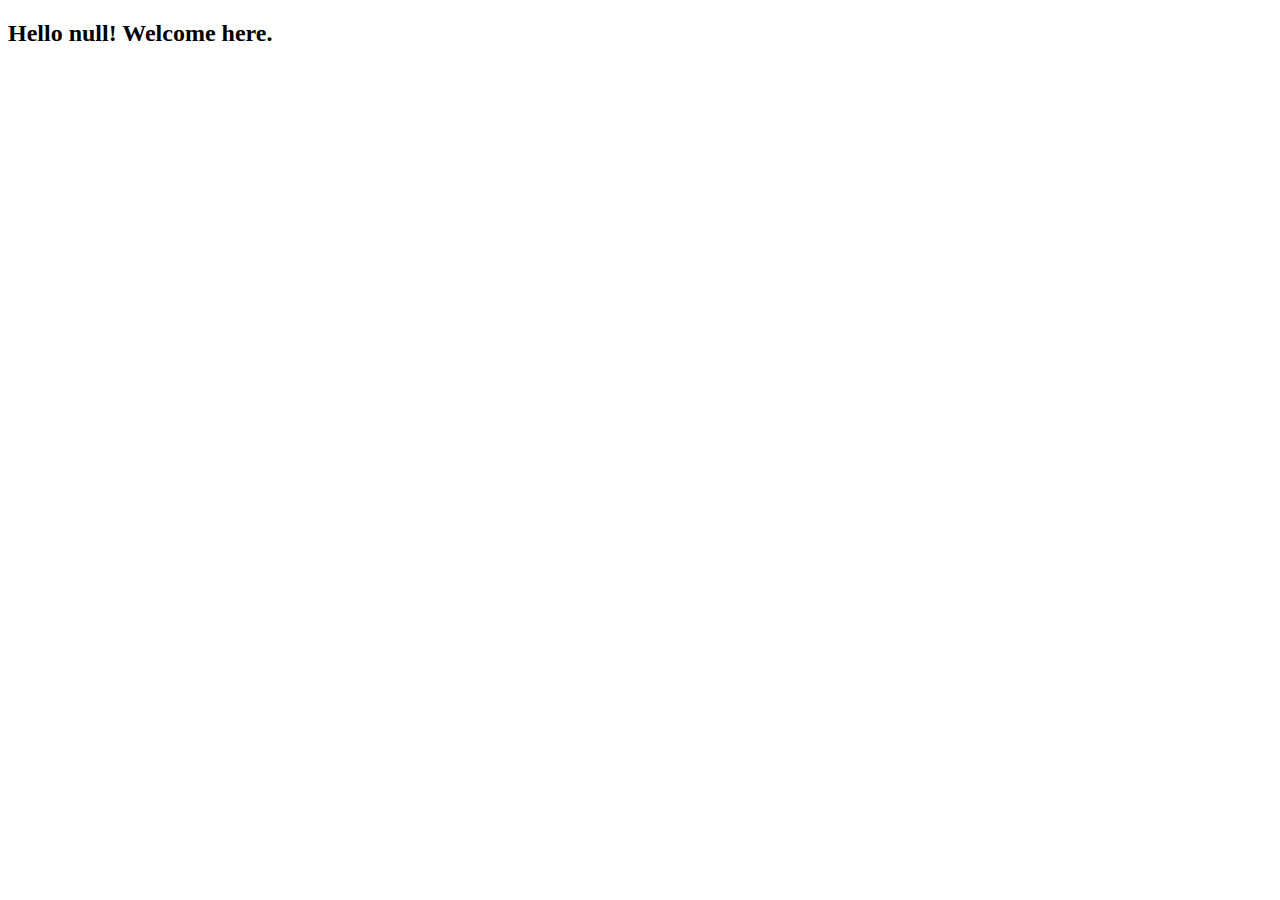
<file: EXPERIMENTS/EXPERIMENT_5/index.html>
<!DOCTYPE html>
<html lang="en">
<head>
    <meta charset="UTF-8">
    <meta name="viewport" content="width=device-width, initial-scale=1.0">
    <title>Experiment 5 - JavaScript Basics & Arrays</title>

</head>
<body>
    <script src="script.js"></script>
</body>
</html>
</file>
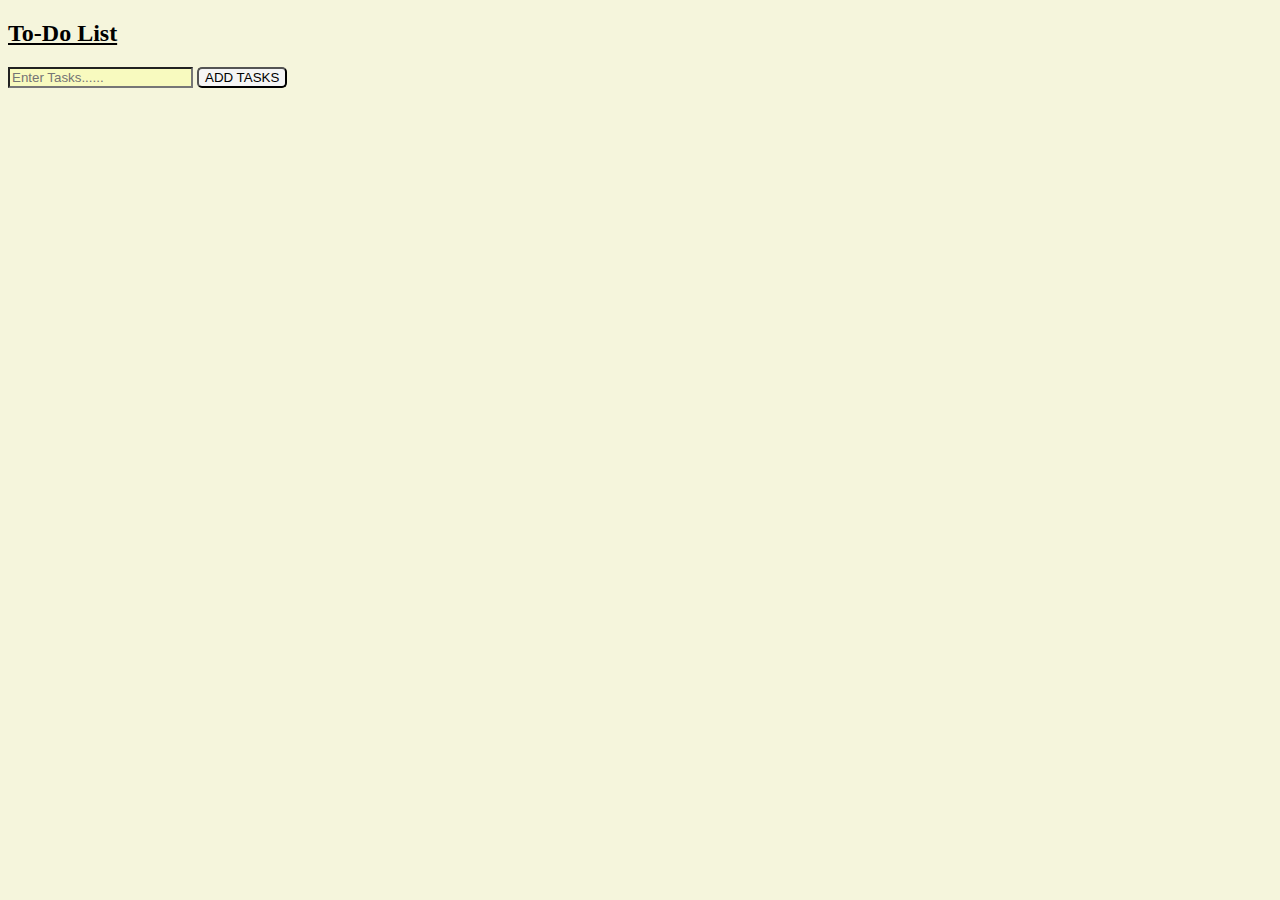
<file: ASSIGNMENT/ASSIGNMENT_TASKS/TASK 1/index.html>
<!DOCTYPE html>
<html lang="en">
<head>
    <meta charset="UTF-8">
    <meta name="viewport" content="width=device-width, initial-scale=1.0">
    <title>To-Do List</title>
    <style>
        body{
            background-color:beige;
        }
        .btn{
            background-color: black;
            background: whitesmoke;
            border-radius: 5px;
            font-family: 'Segoe UI', Tahoma, Geneva, Verdana, sans-serif;
            font-weight: 500;

        }
        #input{
            background-color: rgb(248, 250, 191);
        }
        .heading{
            text-decoration:underline;
        }
        
    </style>
</head>
<body>
    <h2 class="heading">To-Do List</h2>
    <input type="text" id="input" placeholder="Enter Tasks......">
    <button onclick="addTask()" class="btn">ADD TASKS</button>

    <ul id="taskList"></ul>
    <script src="script.js"></script>
    
</body>
</html>
</file>
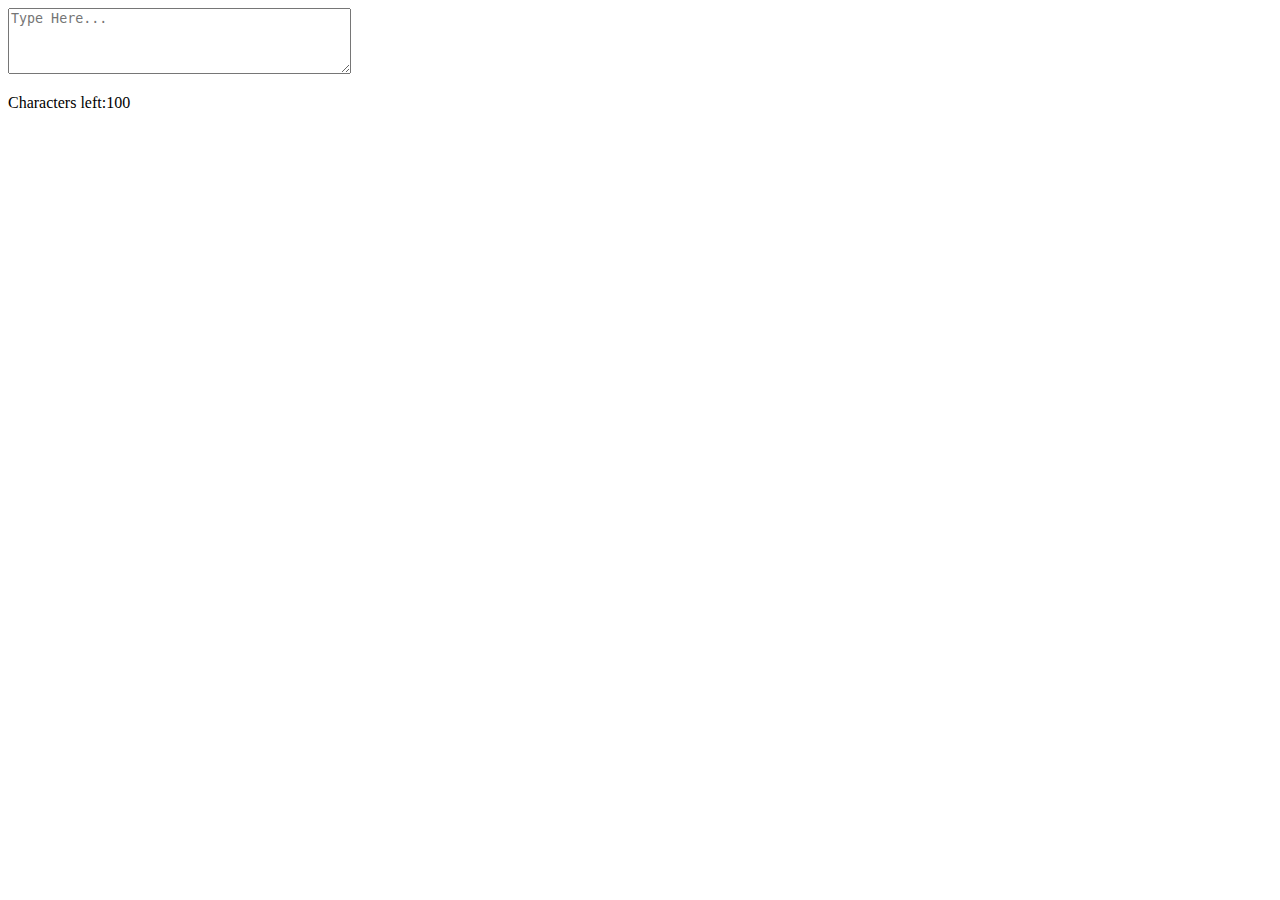
<file: ASSIGNMENT/ASSIGNMENT_TASKS/TASK 3/index.html>
<!DOCTYPE html>
<html lang="en">
<head>
    <meta charset="UTF-8">
    <meta name="viewport" content="width=device-width, initial-scale=1.0">
    <title>Live Character Counter</title>
    <style>

    </style>
</head>
<body>
    <textarea id="textBox" rows="4" cols="40" placeholder="Type Here..."></textarea>
    <p id="counter"> Characters left:100</p>

    <script src="script.js"></script>
    
</body>
</html>
</file>
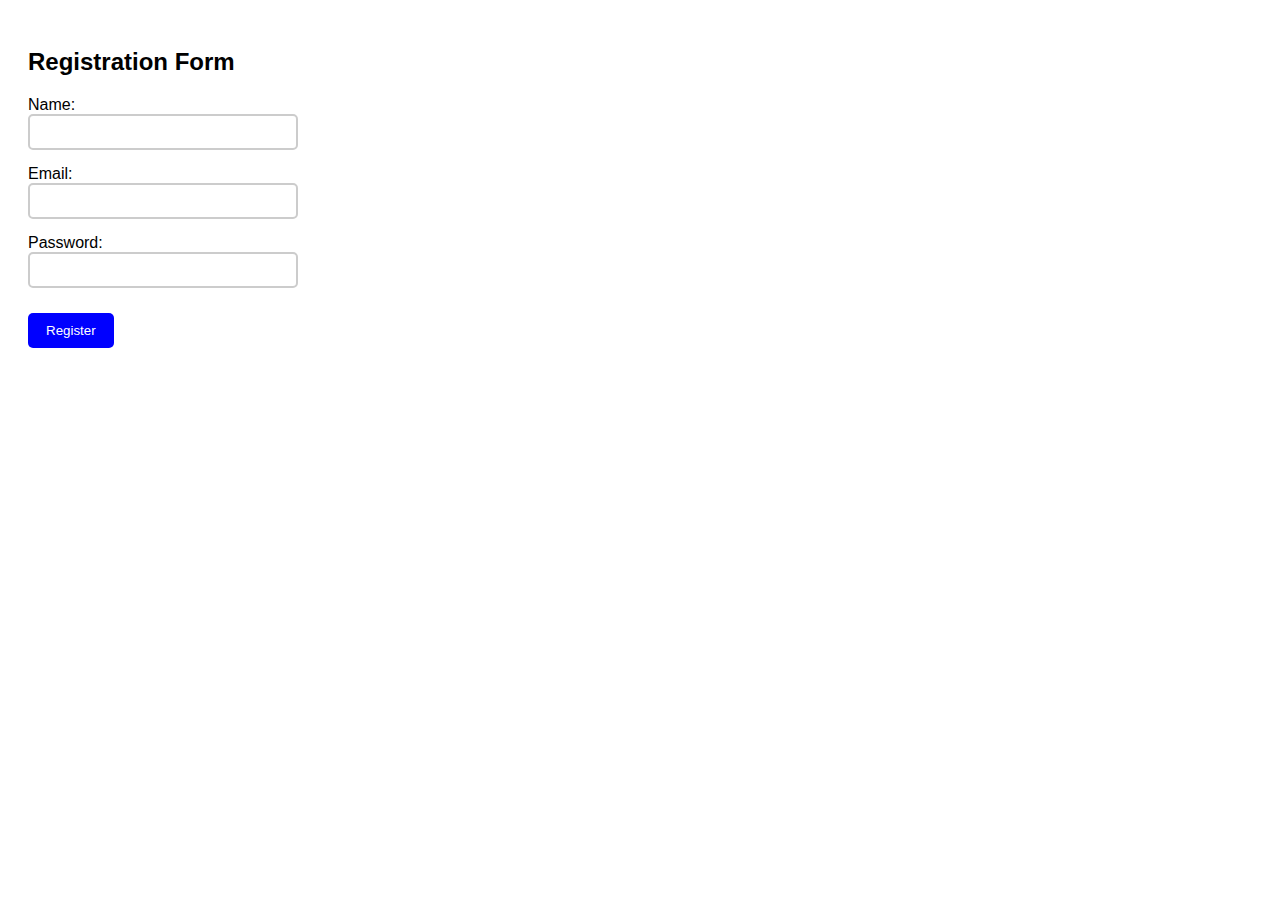
<file: ASSIGNMENT/ASSIGNMENT_TASKS/TASK 4/index.html>
<!DOCTYPE html>
<html>
  <head>
    <title>Form Validation</title>
    <link rel="stylesheet" href="style.css" />
  </head>
  <body>
    <h2>Registration Form</h2>

    <form id="myForm">
      <div class="form-group">
        <label>Name:</label>
        <input type="text" id="name" />
        <div class="error" id="nameError"></div>
      </div>
      <div class="form-group">
        <label>Email:</label>
        <input type="text" id="email" />
        <div class="error" id="emailError"></div>
      </div>
      <div class="form-group">
        <label>Password:</label>
        <input type="password" id="password" />
        <div class="error" id="passError"></div>
      </div>

      <button type="submit">Register</button>
    </form>
    <script src="script.js"></script>
  </body>
</html>
</file>
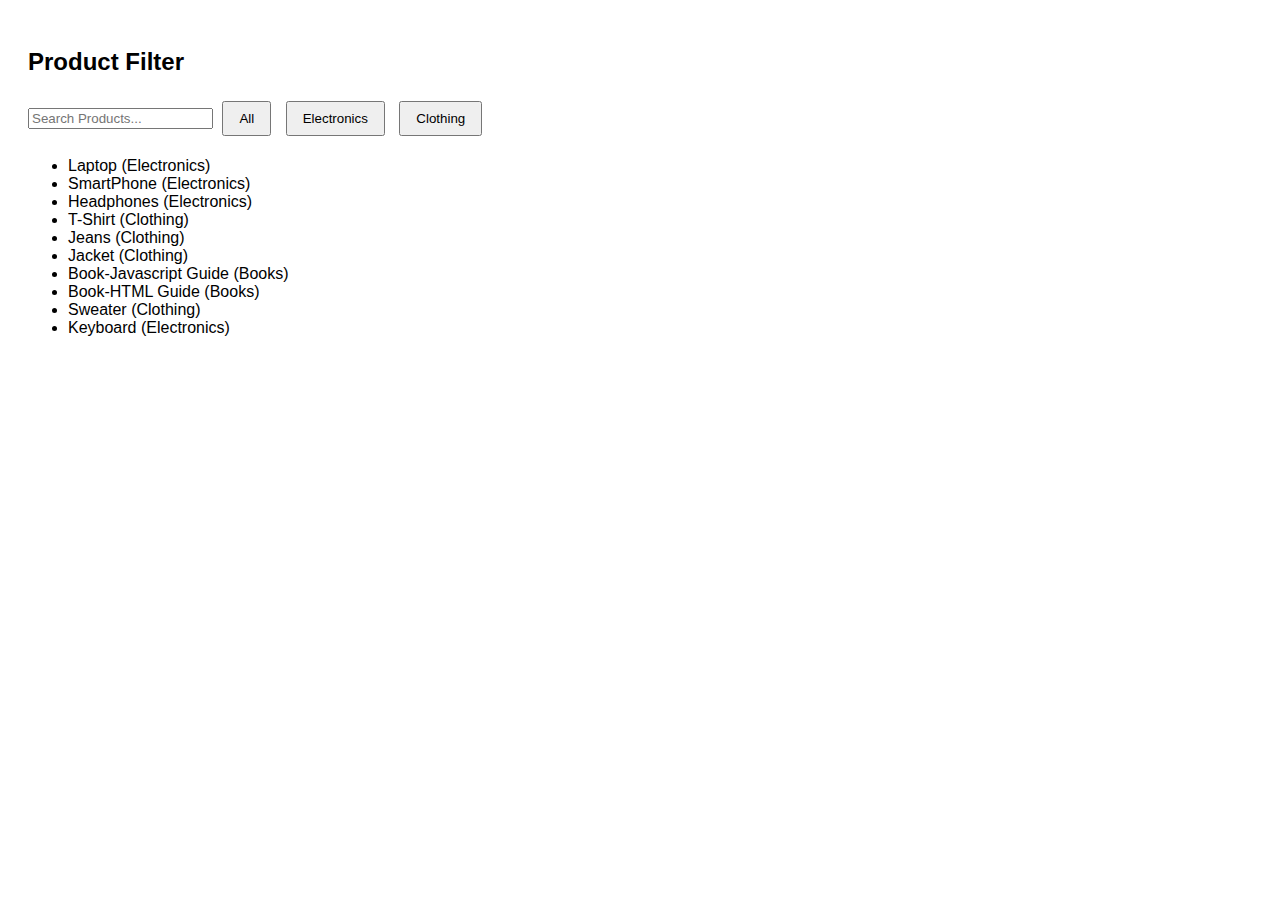
<file: ASSIGNMENT/ASSIGNMENT_TASKS/TASK 5/index.html>
<!DOCTYPE html>
<html lang="en">
<head>
    <meta charset="UTF-8">
    <meta name="viewport" content="width=device-width, initial-scale=1.0">
    <title>Document</title>
    <link rel="stylesheet" href="style.css">
</head>
<body>
    <h2>Product Filter</h2>

    <input type="text" id="serachBox" placeholder="Search Products...">

    <button class="btn" data-filter="All">All</button>
    <button class="btn" data-filter="Electronics" >Electronics</button>
    <button class="btn" data-filter="Clothing">Clothing</button>

    <ul id="productList"></ul>
    
</body>
<script src="script.js"></script>
</html>
</file>
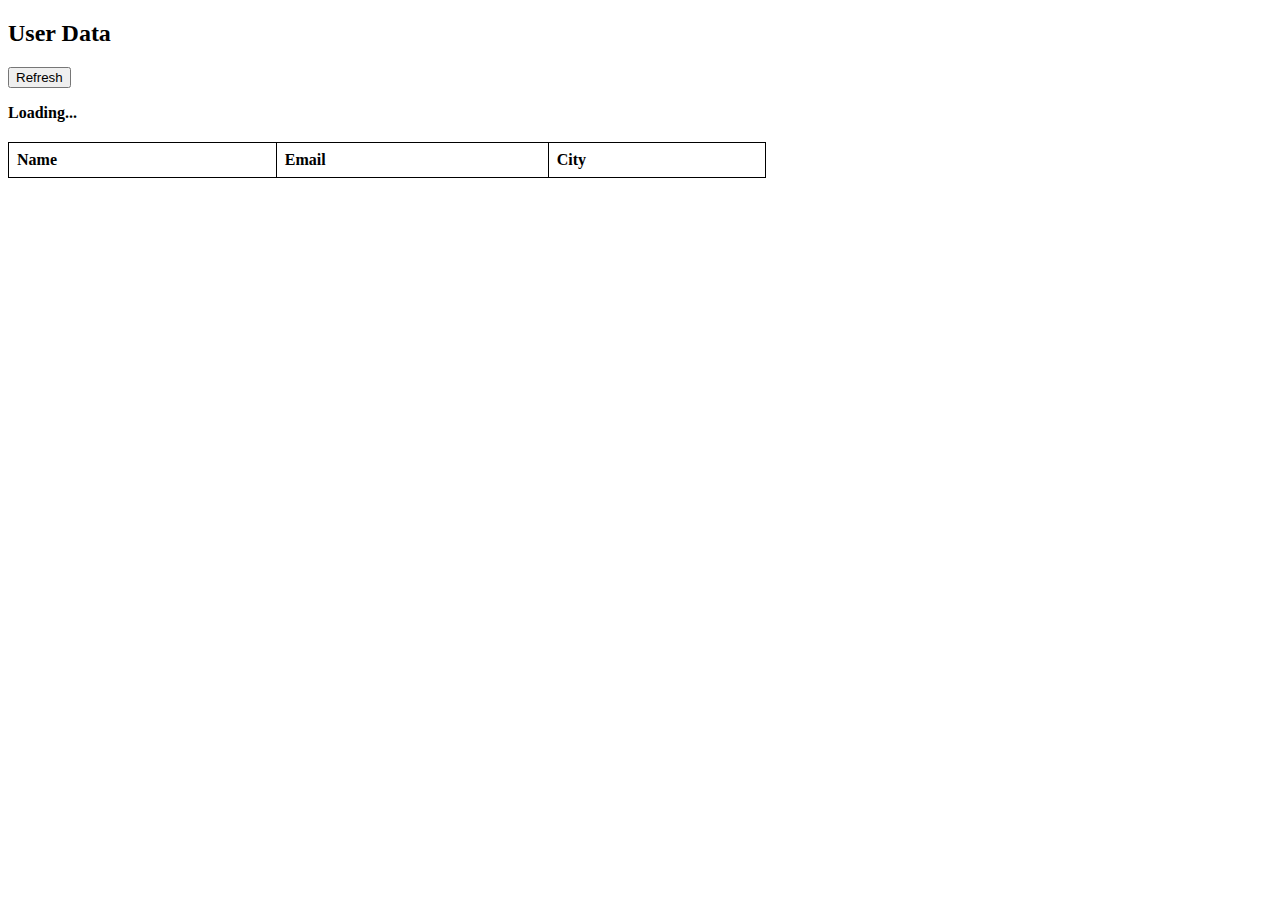
<file: ASSIGNMENT/ASSIGNMENT_TASKS/TASK 6/index.html>
<!DOCTYPE html>
<html>
<head>
  <title>Fetch Users</title>
  <style>
    table { border-collapse: collapse; width: 60%; margin-top: 20px; }
    td, th { border: 1px solid black; padding: 8px; text-align: left; }
    #loader { display: none; font-weight: bold; }
  </style>
</head>
<body>

<h2>User Data</h2>

<button onclick="fetchUsers()">Refresh</button>
<p id="loader">Loading...</p>

<table>
  <thead>
    <tr>
      <th>Name</th>
      <th>Email</th>
      <th>City</th>
    </tr>
  </thead>
  <tbody id="userTable"></tbody>
</table>

<script>
  let table = document.getElementById("userTable");
  let loader = document.getElementById("loader");

  async function fetchUsers(){
    loader.style.display = "block";
    table.innerHTML = "";
    let res = await fetch("https://jsonplaceholder.typicode.com/users");
    let data = await res.json();
    loader.style.display = "none";

    data.forEach(user=>{
      let tr = document.createElement("tr");
      let name = document.createElement("td");
      let email = document.createElement("td");
      let city = document.createElement("td");

      name.textContent = user.name;
      email.textContent = user.email;
      city.textContent = user.address.city;

      tr.appendChild(name);
      tr.appendChild(email);
      tr.appendChild(city);
      table.appendChild(tr);
    });
  }

  fetchUsers();
</script>

</body>
</html>
</file>
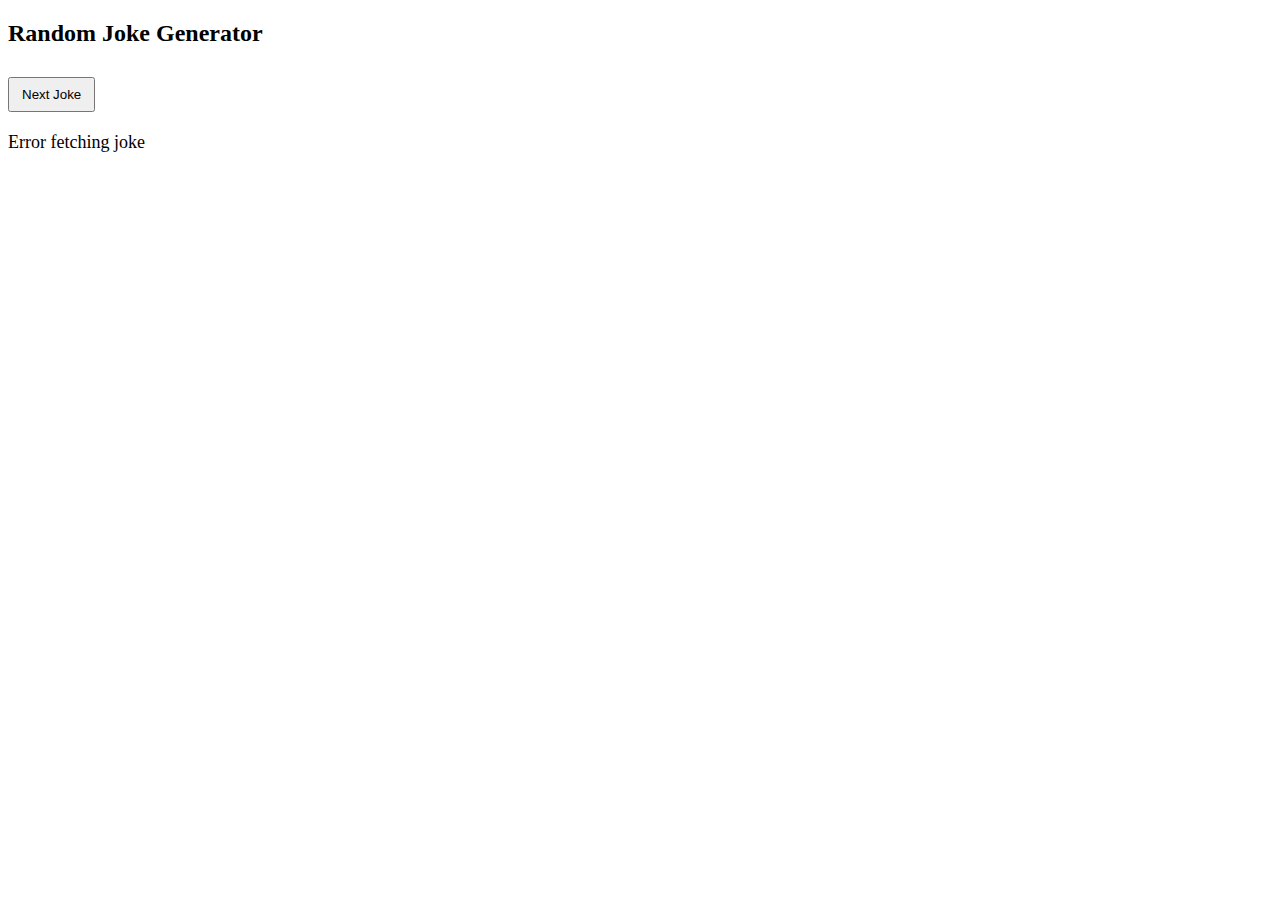
<file: ASSIGNMENT/ASSIGNMENT_TASKS/TASK 7/index.html>
<!DOCTYPE html>
<html>
<head>
  <title>Random Joke Generator</title>
  <style>
    #joke { font-size: 18px; margin-top: 20px; }
    button { padding: 8px 12px; margin-top: 10px; }
  </style>
</head>
<body>

<h2>Random Joke Generator</h2>

<button id="btn" onclick="getJoke()">Next Joke</button>
<p id="joke"></p>

<script>
  let btn = document.getElementById("btn");
  let joke = document.getElementById("joke");

  function getJoke(){
    btn.disabled = true;
    btn.textContent = "Loading...";
    fetch("https://official-joke-api.appspot.com/random_joke")
    .then(res => res.json())
    .then(data => {
      joke.textContent = data.setup + " - " + data.punchline;
      btn.disabled = false;
      btn.textContent = "Next Joke";
    })
    .catch(err => {
      joke.textContent = "Error fetching joke";
      btn.disabled = false;
      btn.textContent = "Next Joke";
    });
  }

  getJoke();
</script>

</body>
</html>
</file>
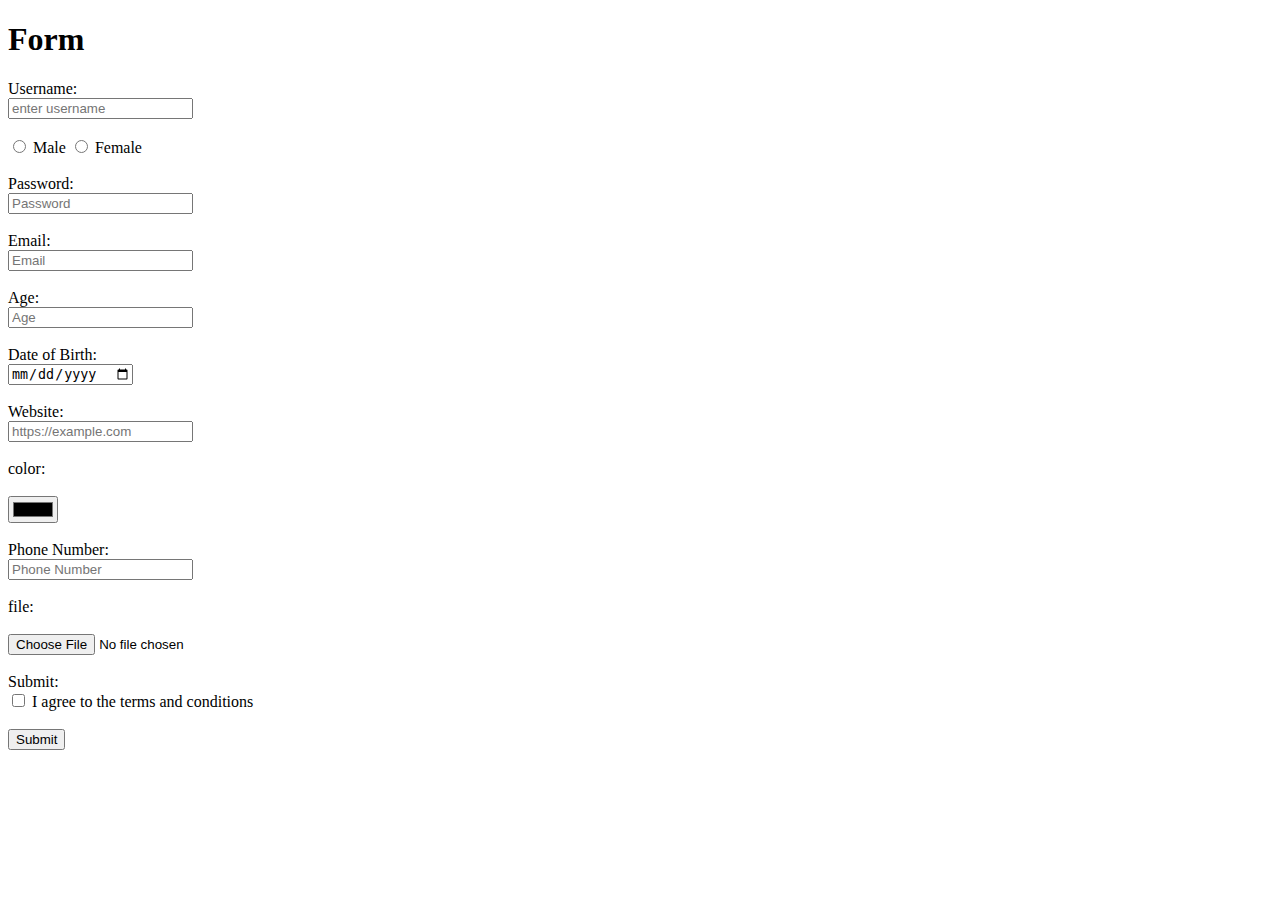
<file: Class Work/Basicform.html>
<!DOCTYPE html>
<html lang="en">
<head>
    <meta charset="UTF-8">
    <meta name="viewport" content="width=device-width, initial-scale=1.0">
    <title>Form</title>
</head>
<body>
    <form action="">

        <h1>Form</h1>
        <label for="usename">Username:</label><br>
        <input type="text" name="username" name="name" placeholder="enter username"><br><br>
        <input type="radio" name="gender"> Male
        <input type="radio" name="gender"> Female<br><br>
        <label for="password">Password:</label><br>
        <input type="password" name="Password" placeholder="Password"><br><br>
        <label for="email">Email:</label><br>
        <input type="email" name="Email" placeholder="Email"><br><br>
        <label for="age">Age:</label><br>
        <input type="text" name="Age" placeholder="Age"><br><br>
        <label for="date">Date of Birth:</label><br>
        <input type="date" name="dob" placeholder="Date of Birth"><br><br>
        <label for="url">Website:</label><br>
        <input type="url" name="website" placeholder="https://example.com"><br><br>
        <label for="color">color:</label><br><br>
        <input type = "color" name="username" placeholder="enter color"><br><br>
        <label for="phone">Phone Number:</label><br>
        <input type="tel" name="phone" placeholder="Phone Number"><br><br>
        <label for="file">file:</label><br><br>
        <input type = "file" name="file" placeholder="enter file"><br><br>
        <label for="submit">Submit:</label><br>
        <input type="checkbox" name="submit" value="yes"> I agree to the terms and conditions<br><br>
        <input type="submit" value="Submit"><br>

        
    </form>
</body>
</html>
</file>
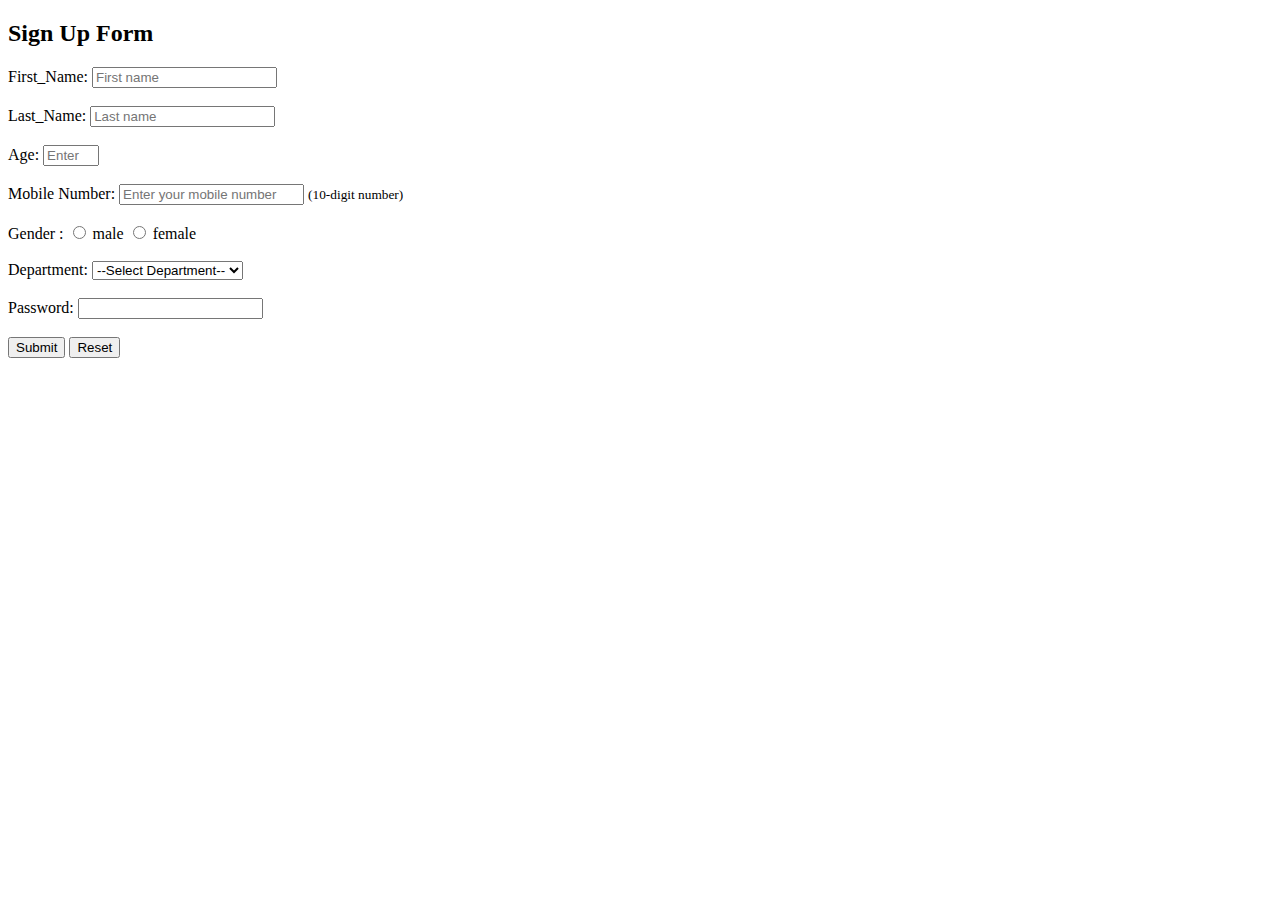
<file: Class Work/signupform.html>
<!DOCTYPE html>
<html lang="en">
<head>
    <meta charset="UTF-8">
    <meta name="viewport" content="width=device-width, initial-scale=1.0">
    <title>Form</title>
</head>
<body>
    <h2>Sign Up Form</h2>
    <form action="#" method="post">
        <label for="firstname">First_Name:</label>
        <input type="text" id="fname" name="fname" placeholder="First name"><br><br>

        <label for="lastname">Last_Name:</label>
        <input type="text" id="lname" name="lname" placeholder="Last name"><br><br>

        <label for="age">Age:</label>
        <input type="number" id="age" name="age" min="10" max="80" placeholder="Enter your age"><br><br>

        <label for="mobile">Mobile Number:</label>
        <input type="tel" id="mobile" name="mobile" pattern="[0-9]{10}" placeholder="Enter your mobile number">
        <small>(10-digit number)</small><br><br>
        <label for="gender">Gender :</label>
        <input type="radio" name="gender"> male
        <input type="radio" name="gender"> female<br><br>

        <label for="dept">Department:</label>
        <select id="dept" name="dept" required>
            <option value="">--Select Department--</option>
            <option value="CSE">Computer Science</option>
            <option value="ECE">Electronics</option>
            <option value="ME">Mechanical</option>
            <option value="CE">Civil</option>
        </select><br><br>
        <label for="password">Password:</label>
        <input type="password" id="password" name="password" required><br><br>
        <input type="submit" value="Submit">
        <input type="reset" value="Reset">
    </form>
</body>
</html>
</file>
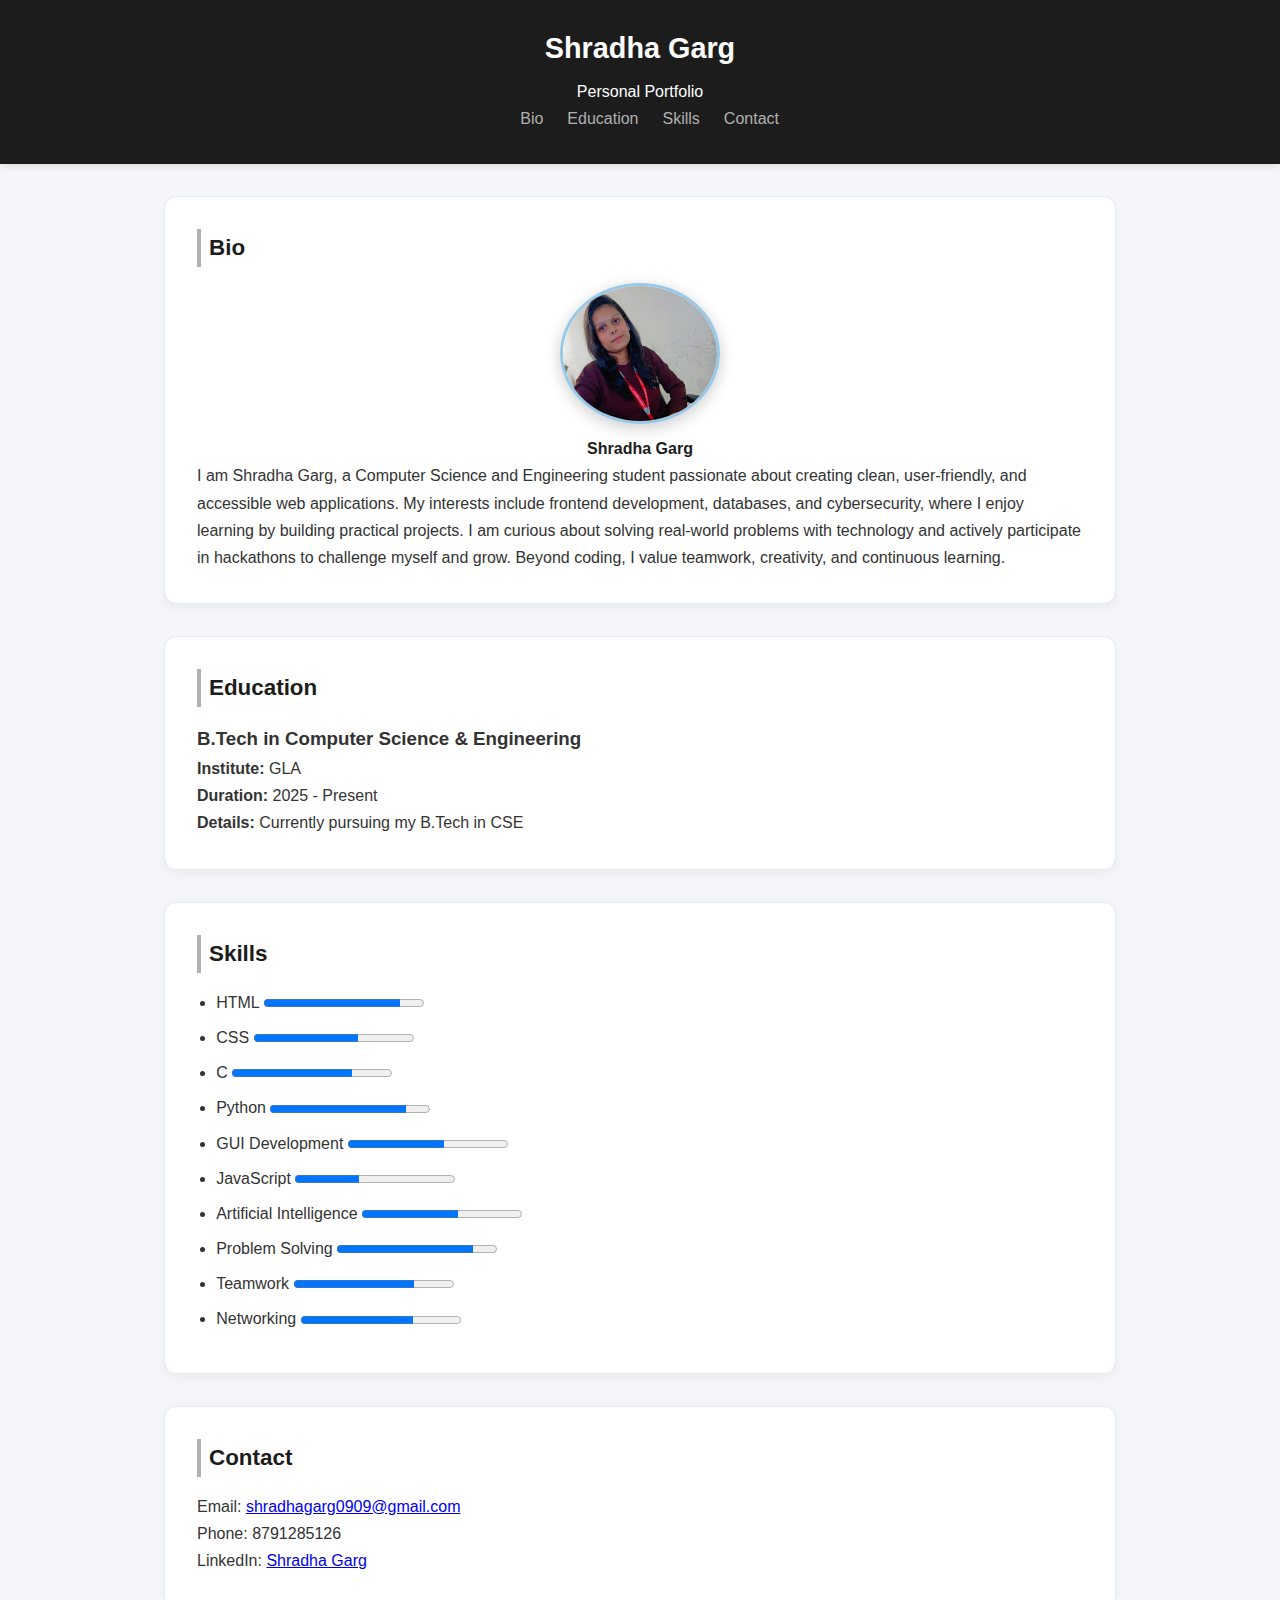
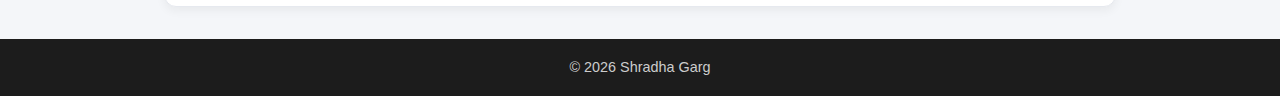
<file: EXPERIMENTS/Experiment1.html>
<!DOCTYPE html>
<html lang="en">
<head>
  <meta charset="UTF-8" />
  <meta name="viewport" content="width=device-width, initial-scale=1" />
  <title>Shradha Garg • Portfolio</title>

   <style>
    * {
      margin: 0;
      padding: 0;
      box-sizing: border-box;
    }
    body {
      font-family: "Segoe UI", Roboto, Arial, sans-serif;
      line-height: 1.7;
      background: #f4f6f9;
      color: #333;
    }
    header {
      background: #1c1c1c;
      color: #fff;
      padding: 1.5rem 1rem;
      text-align: center;
      box-shadow: 0 2px 8px rgba(0, 0, 0, 0.1);
    }
    header h1 {
      font-size: 1.8rem;
      margin-bottom: 0.3rem;
      font-weight: 600;
    }
    nav ul {
      list-style: none;
      display: flex;
      justify-content: center;
      gap: 1.5rem;
    }
    nav a {
      color: #b0b0b0;   
      text-decoration: none;
      font-weight: 500;
      transition: 0.3s;
    }
    nav a:hover {
      color: #fff;
    }
    main {
      max-width: 1000px;
      margin: 2rem auto;
      padding: 0 1.5rem;
      display: grid;
      gap: 2rem;
    }
    section {
      background: #fff;
      padding: 2rem;
      border-radius: 12px;
      border: 1px solid #e6e9ef;
      box-shadow: 0 4px 10px rgba(0, 0, 0, 0.05);
    }
    section h2 {
      font-size: 1.4rem;
      color: #1c1c1c;
      margin-bottom: 1rem;
      border-left: 4px solid #b0b0b0;  
      padding-left: 0.5rem;
    }
    figure {
      display: flex;
      flex-direction: column;
      align-items: center;
    }
    figure img {
      max-width: 160px;
      border-radius: 50%;
      border: 3px solid #98cae7; 
      box-shadow: 0 4px 16px rgba(0, 0, 0, 0.2);
    }
    figcaption {
      margin-top: 0.7rem;
      font-weight: 600;
      font-size: 1rem;
      color: #1c1c1c;
    }
    ul {
      padding-left: 1.2rem;
    }
    li {
      margin-bottom: 0.5rem;
    }
    footer {
      background: #1c1c1c;
      color: #ccc;
      text-align: center;
      padding: 1rem;
      font-size: 0.9rem;
    }
    footer a {
      color: #b0b0b0;
      text-decoration: none;
    }
    footer a:hover {
      text-decoration: underline;
      color: #fff;
    }
  </style>
</head>
<body>
  <header>
    <h1>Shradha Garg</h1>
    <p>Personal Portfolio</p>
    <nav>
      <ul>
        <li><a href="#bio">Bio</a></li>
        <li><a href="#education">Education</a></li>
        <li><a href="#skills">Skills</a></li>
        <li><a href="#contact">Contact</a></li>
      </ul>
    </nav>
  </header>

  <main>
    <section id="Bio">
      <h2>Bio</h2>
      <figure>
        <img src="profile1.jpg" alt="Portrait of Shradha Garg">
        <figcaption>Shradha Garg</figcaption>
      </figure>
      <p>I am Shradha Garg, a Computer Science and Engineering student passionate about creating clean, user-friendly, and accessible web applications. My interests include frontend development, databases, and cybersecurity, where I enjoy learning by building practical projects. I am curious about solving real-world problems with technology and actively participate in hackathons to challenge myself and grow. Beyond coding, I value teamwork, creativity, and continuous learning.
</p>
    </section>

    <section id="Education">
      <h2>Education</h2>
      <article>
        <h3>B.Tech in Computer Science & Engineering</h3>
        <p><strong>Institute:</strong> GLA</p>
        <p><strong>Duration:</strong> 2025 - Present</p>
        <p><strong>Details:</strong> Currently pursuing my B.Tech in CSE</p>
      </article>
    </section>

    <section id="Skills">
      <h2>Skills</h2>
      <ul>
        <li>HTML <progress value="85" max="100"></progress></li>
        <li>CSS <progress value="65" max="100"></progress></li>
        <li>C <progress value="75" max="100"></progress></li>
        <li>Python <progress value="85" max="100"></progress></li>
        <li>GUI Development <progress value="60" max="100"></progress></li>
        <li>JavaScript <progress value="40" max="100"></progress></li>
        <li>Artificial Intelligence <progress value="60" max="100"></progress></li>
        <li>Problem Solving <progress value="85" max="100"></progress></li>
        <li>Teamwork <progress value="75" max="100"></progress></li>
        <li>Networking <progress value="70" max="100"></progress></li>
      </ul>
    </section>

    <section id="Contact">
      <h2>Contact</h2>
      <p>Email: <a href="mailto:shradhagarg0909@gmail.com">shradhagarg0909@gmail.com</a></p>
      <p>Phone: 8791285126</p>
      <p>LinkedIn: <a href="https://www.linkedin.com/in/shradha-garg-b752a8359" target="_blank">Shradha Garg</a></p>
    </section>
  </main>

  <footer>
    <p>© <time id="2025"></time> Shradha Garg</p>
  </footer>

  <script>
    document.getElementById('2025').textContent = new Date().getFullYear();
  </script>
</body>
</html>
</file>
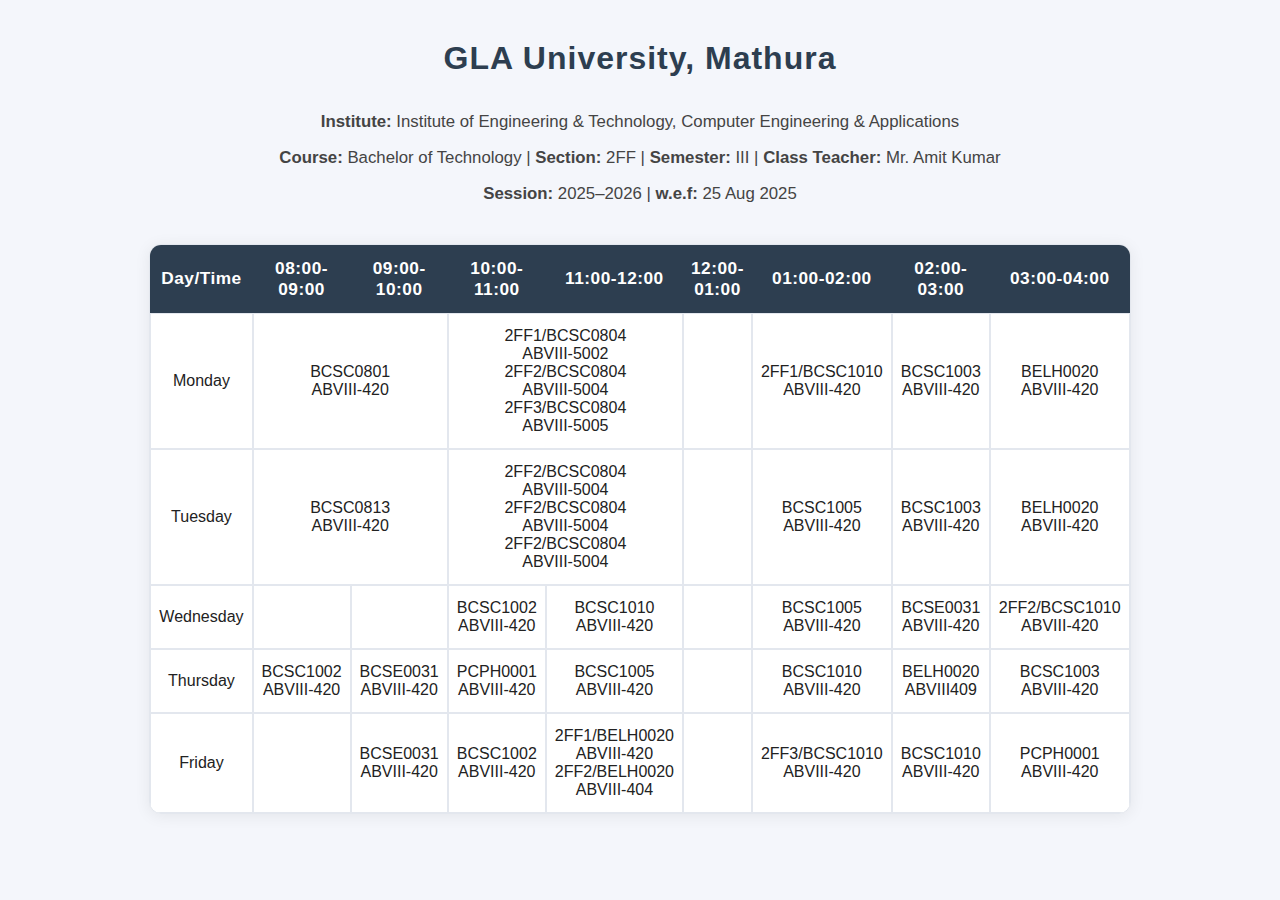
<file: EXPERIMENTS/TASK2_exp1.html>
<!DOCTYPE html>
<html lang="en">
<head>
  <meta charset="UTF-8">
  <meta name="viewport" content="width=device-width, initial-scale=1.0">
  <title>Academic Timetable</title>
  <style>
    body {
      font-family: 'Inter', 'Segoe UI', Arial, sans-serif;
      margin: 0;
      min-height: 100vh;
      background: #f4f6fb;
      color: #222;
      display: flex;
      flex-direction: column;
      align-items: center;
    }
    table {
      width: 100%;
      max-width: 950px;
      border-collapse: separate;
      border-spacing: 0;
      text-align: center;
      background: #fff;
      border-radius: 12px;
      box-shadow: 0 2px 16px rgba(0,0,0,0.07);
      overflow: hidden;
      margin-top: 32px;
      border: 1px solid #e3e7ee;
      animation: fadeIn 0.8s;
    }
    @keyframes fadeIn {
      from { opacity: 0; transform: translateY(20px); }
      to { opacity: 1; transform: translateY(0); }
    }
    th, td {
      border: 1px solid #e3e7ee;
      padding: 13px 8px;
      font-size: 1rem;
      transition: background 0.2s;
    }
    thead th {
      background: #2d3e50;
      color: #fff;
      font-size: 1.08rem;
      font-weight: 600;
      letter-spacing: 0.5px;
      border: none;
      box-shadow: none;
      text-shadow: none;
    }
    tbody tr {
      transition: background 0.2s;
    }
    tbody tr:hover {
      background: #f6faff;
    }
    tfoot {
      background-color: #f0f2f5;
      font-style: italic;
    }
    .highlight {
      background-color: #eafbe7;
      font-weight: 600;
      color: #176c2f;
      border-radius: 6px;
      border: 1.5px solid #b2f7b2;
    }
    h2 {
      margin-top: 40px;
      font-size: 2rem;
      color: #2d3e50;
      font-weight: 700;
      letter-spacing: 1px;
    }
    p {
      font-size: 1.05rem;
      margin: 8px 0;
      color: #444;
    }
    @media (max-width: 800px) {
      table {
        max-width: 98vw;
        font-size: 0.92rem;
      }
      th, td {
        padding: 8px 4px;
        font-size: 0.92rem;
      }
      h2 {
        font-size: 1.2rem;
      }
      p {
        font-size: 0.95rem;
      }
    }
  </style>
</head>
<body>

  <h2>GLA University, Mathura</h2>
  <p><strong>Institute:</strong> Institute of Engineering & Technology, Computer Engineering & Applications</p>
  <p><strong>Course:</strong> Bachelor of Technology | <strong>Section:</strong> 2FF | <strong>Semester:</strong> III | <strong>Class Teacher:</strong> Mr. Amit Kumar</p>
  <p><strong>Session:</strong> 2025–2026 | <strong>w.e.f:</strong> 25 Aug 2025</p>

  <table>
    <thead>
      <tr>
        <th>Day/Time</th>
        <th>08:00-09:00</th>
        <th>09:00-10:00</th>
        <th>10:00-11:00</th>
        <th>11:00-12:00</th>
        <th>12:00-01:00</th>
        <th>01:00-02:00</th>
        <th>02:00-03:00</th>
        <th>03:00-04:00</th>
      </tr>
    </thead>
    <tbody>
      <tr>
        <td>Monday</td>
        
    <td colspan="2">BCSC0801<br>ABVIII-420</td>

    <td colspan="2" >2FF1/BCSC0804<br>ABVIII-5002 <br> 2FF2/BCSC0804<br>ABVIII-5004 <br> 2FF3/BCSC0804<br>ABVIII-5005</td>

    <td ></td>
    <td  >2FF1/BCSC1010<br>ABVIII-420</td>
    <td>BCSC1003<br>ABVIII-420</td>
    <td>BELH0020<br>ABVIII-420</td>
   
      </tr>
      <tr>
        <td>Tuesday</td>
    <td colspan="2">BCSC0813<br>ABVIII-420</td>
    <td colspan="2">2FF2/BCSC0804<br>ABVIII-5004 <br> 2FF2/BCSC0804<br>ABVIII-5004 <br> 2FF2/BCSC0804<br>ABVIII-5004</td>
    <td></td>
    <td>BCSC1005<br>ABVIII-420</td>
    <td >BCSC1003<br>ABVIII-420</td>
    <td>BELH0020<br>ABVIII-420</td>
    
      </tr>
      <tr>
        <td>Wednesday</td>
    <td></td>
    <td></td>
    <td>BCSC1002<br>ABVIII-420</td>
    <td>BCSC1010<br>ABVIII-420</td>
    <td></td>
    <td>BCSC1005<br>ABVIII-420</td>
    <td>BCSE0031<br>ABVIII-420</td>
    <td>2FF2/BCSC1010<br>ABVIII-420</td>
    
      </tr>
      <tr>
        <td>Thursday</td>
    <td>BCSC1002<br>ABVIII-420</td>
    <td>BCSE0031<br>ABVIII-420</td>
    <td>PCPH0001<br>ABVIII-420</td>
    <td> BCSC1005 <br> ABVIII-420</td>
    <td></td>
    <td>BCSC1010<br>ABVIII-420</td>
    <td>BELH0020<br>ABVIII409 <br></td>
    <td>BCSC1003<br>ABVIII-420</td>
    
    
      </tr>
      <tr>
        <td>Friday</td>
        <td></td>
    <td>BCSE0031<br>ABVIII-420</td>
    <td>BCSC1002<br>ABVIII-420</td>
   <td colspan="1">2FF1/BELH0020<br>ABVIII-420 <br> 2FF2/BELH0020<br>ABVIII-404 </td>
    <td></td>
    <td >2FF3/BCSC1010<br>ABVIII-420</td>
    <td>BCSC1010<br>ABVIII-420</td>
    <td>PCPH0001<br>ABVIII-420</td>
   
      </tr>
      
    </tbody>

  </table>

</body>
</html>
</file>
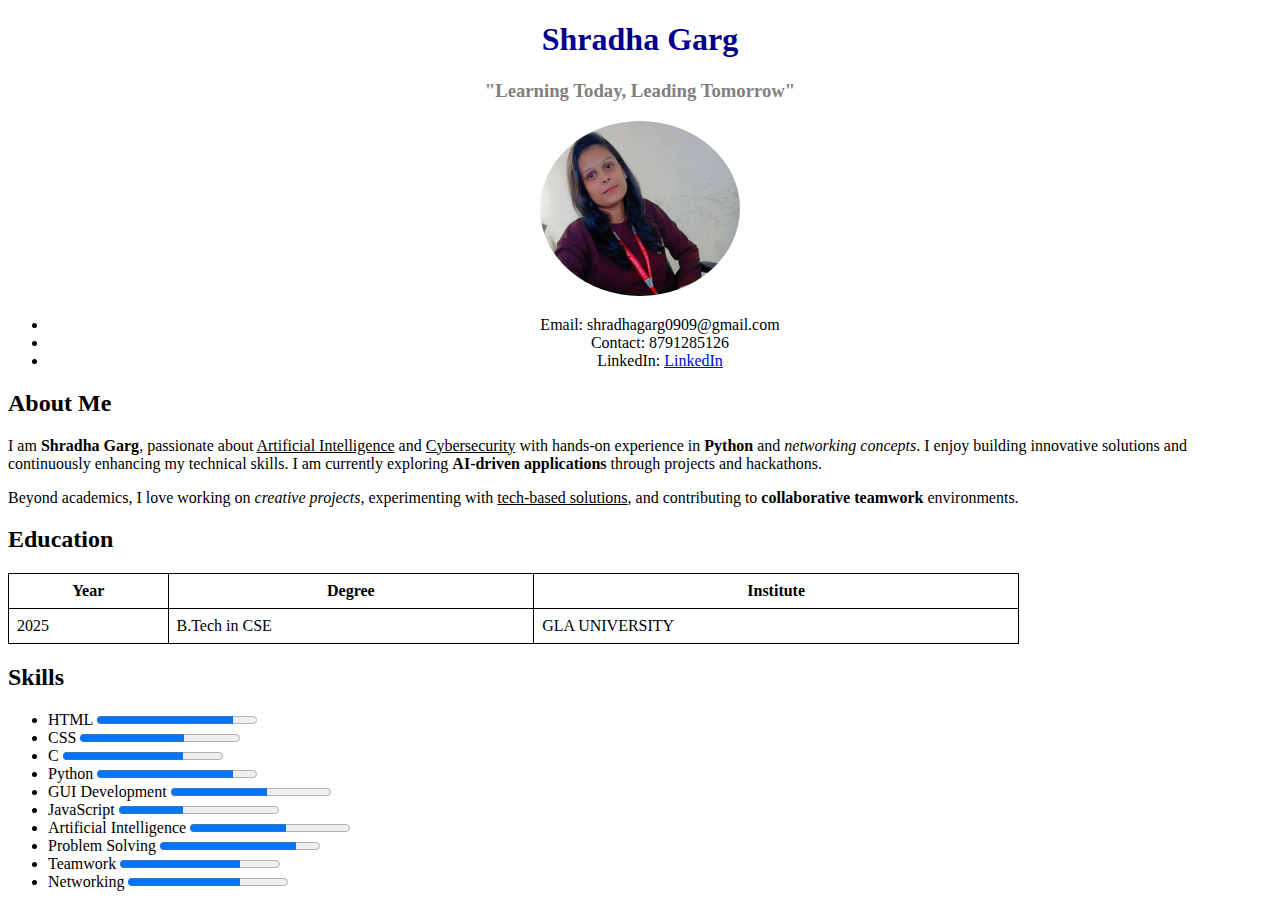
<file: ASSIGNMENT/ASSIGNMENT_1/index1.html>
<!DOCTYPE html>
<html lang="en">
<head>
    <meta charset="UTF-8">
    <meta name="viewport" content="width=device-width, initial-scale=1.0">
    <title>MY CV</title>
</head>
<body>
    <div style="text-align:center;">
    <h1 style="color:darkblue;">Shradha Garg</h1>
    <h3 style="color:gray;">"Learning Today, Leading Tomorrow"</h3>
    <img src="profile1.jpg" alt="Profile Picture" width="200" style="border-radius: 50%;">
    </div>

    <ul style="text-align:center;">
        <li>Email: shradhagarg0909@gmail.com</li>
        <li>Contact: 8791285126</li>
        <li>LinkedIn: <a href="https://www.linkedin.com/in/shradha-garg-b752a8359" target="_blank">LinkedIn</a></li>
    </ul>

    <h2>About Me</h2>
    <p>
        I am <b>Shradha Garg</b>, passionate about <u>Artificial Intelligence</u> and 
        <u>Cybersecurity</u> with hands-on experience in <b>Python</b> and 
        <i>networking concepts</i>. I enjoy building innovative solutions and continuously 
        enhancing my technical skills. I am currently exploring <b>AI-driven applications</b> 
        through projects and hackathons.
    </p>
    <p>
        Beyond academics, I love working on <i>creative projects</i>, experimenting with 
        <u>tech-based solutions</u>, and contributing to <b>collaborative teamwork</b> environments.
    </p>

    <h2>Education</h2>
    <table style="border:1px solid black; border-collapse:collapse; width:80%;">
    <tr>
        <th style="border:1px solid black; padding:8px;">Year</th>
        <th style="border:1px solid black; padding:8px;">Degree</th>
        <th style="border:1px solid black; padding:8px;">Institute</th>
    </tr>
    <tr>
        <td style="border:1px solid black; padding:8px;">2025</td>
        <td style="border:1px solid black; padding:8px;">B.Tech in CSE</td>
        <td style="border:1px solid black; padding:8px;">GLA UNIVERSITY</td>
    </tr>
    </table>

    <h2>Skills</h2>
    <ul>
        <li>HTML <progress value="85" max="100"></progress></li>
        <li>CSS <progress value="65" max="100"></progress></li>
        <li>C <progress value="75" max="100"></progress></li>
        <li>Python <progress value="85" max="100"></progress></li>
        <li>GUI Development <progress value="60" max="100"></progress></li>
        <li>JavaScript <progress value="40" max="100"></progress></li>
        <li>Artificial Intelligence <progress value="60" max="100"></progress></li>
        <li>Problem Solving <progress value="85" max="100"></progress></li>
        <li>Teamwork <progress value="75" max="100"></progress></li>
        <li>Networking <progress value="70" max="100"></progress></li>
    </ul>
</body>
</html>
</file>
<file: ASSIGNMENT/ASSIGNMENT_TASKS/TASK 4/style.css>
body {
  font-family: Arial, sans-serif;
  padding: 20px;
}
.form-group {
  margin-bottom: 15px;
}
input {
  width: 250px;
  padding: 8px;
  font-size: 14px;
  border: 2px solid #ccc;
  border-radius: 5px;
  display: block;
}
.error {
  color: red;
  font-size: 13px;
  margin-top: 5px;
}
.valid {
  border-color: green;
}
.invalid {
  border-color: red;
}

button {
  padding: 10px 18px;
  background: blue;
  color: white;
  border: none;
  cursor: pointer;
  margin-top: 10px;
  border-radius: 5px;
}
</file>
<file: ASSIGNMENT/ASSIGNMENT_TASKS/TASK 5/style.css>
body{
    font-family:Arial;
    padding:20px;
}
.btn{
    padding: 8px 15px;
    margin: 5px;
    cursor: pointer;
}
#searchBox{
    padding:8px;
    width:200px;
    margin-bottom:10px;
}
</file>
